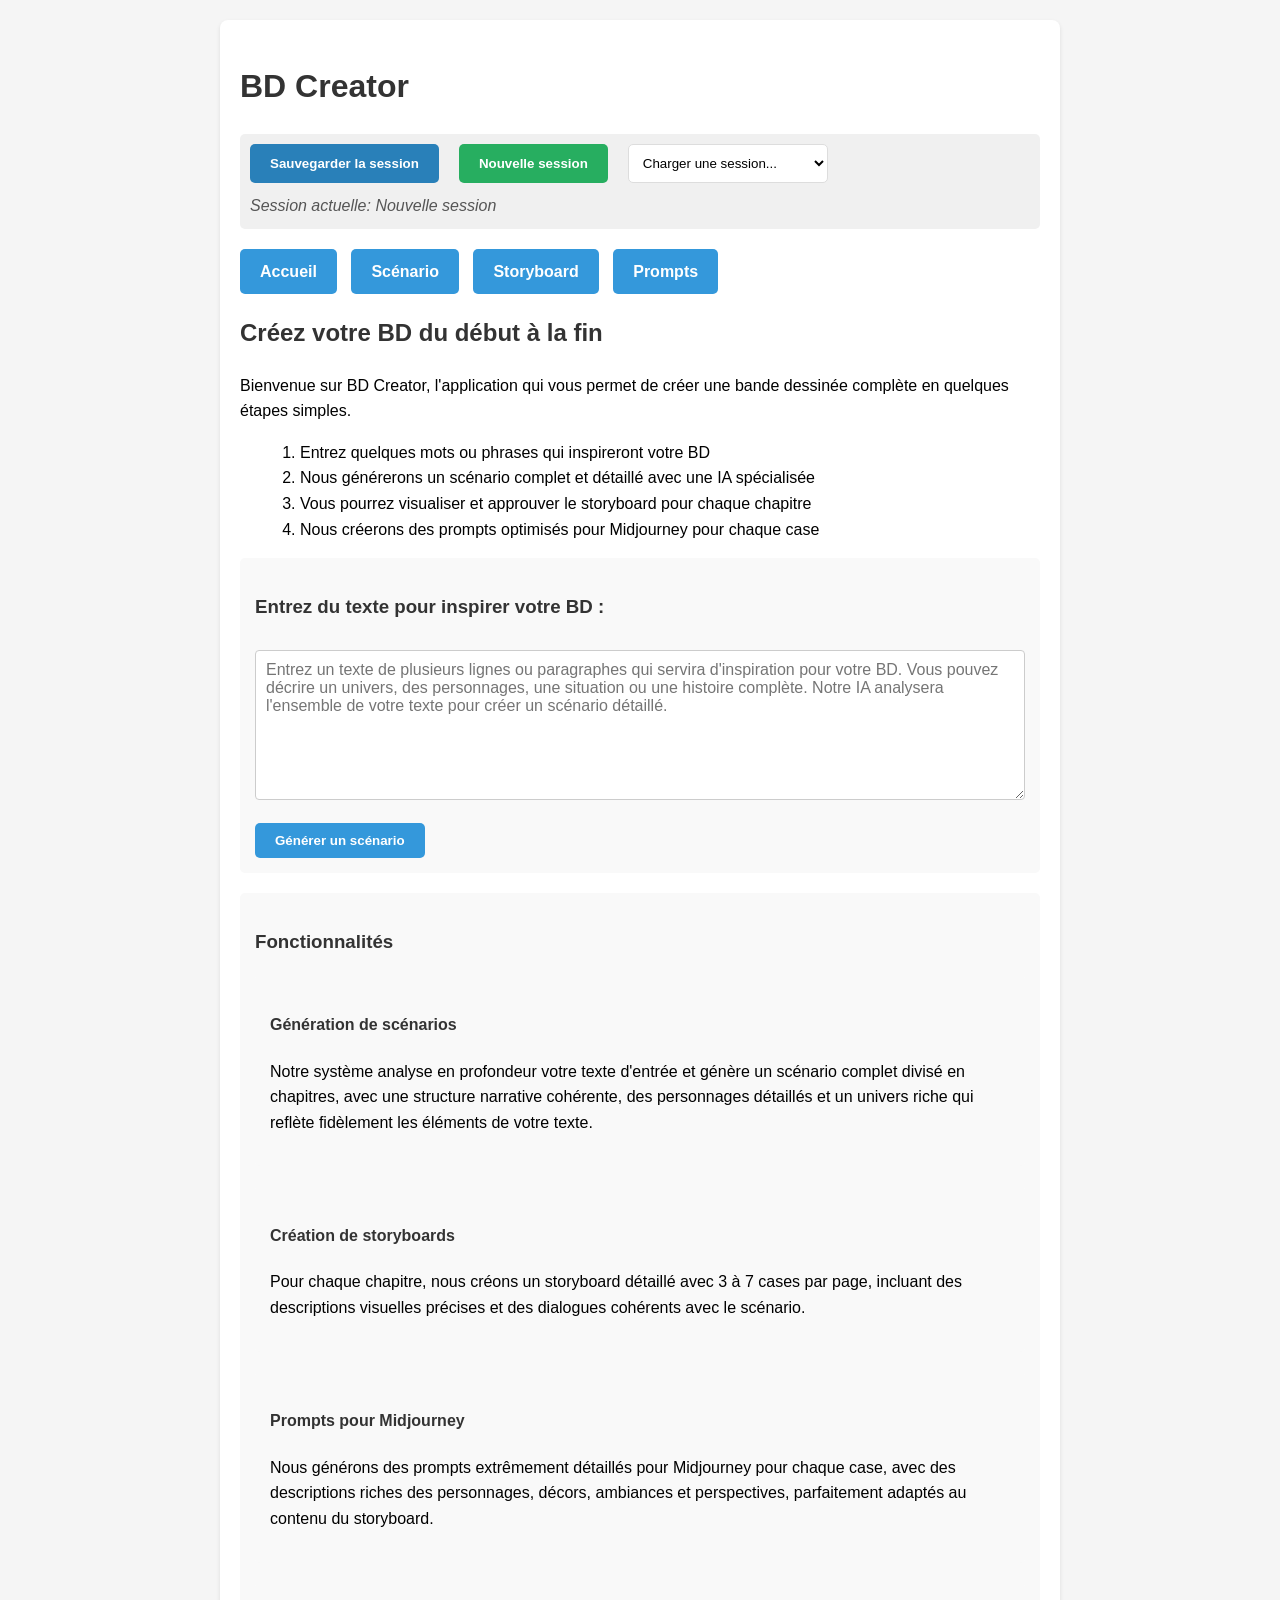
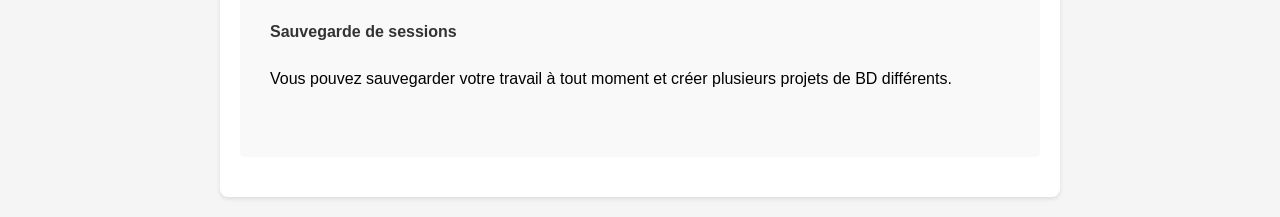
<file: index.html>
<!DOCTYPE html>
<html lang="fr">
<head>
    <meta charset="UTF-8">
    <meta name="viewport" content="width=device-width, initial-scale=1.0">
    <title>BD Creator</title>
    <link rel="stylesheet" href="styles.css">
    <style>
        .text-input-area {
            width: 100%;
            min-height: 150px;
            padding: 10px;
            margin-bottom: 15px;
            border: 1px solid #ccc;
            border-radius: 4px;
            font-family: inherit;
            font-size: 1em;
            resize: vertical;
        }
    </style>
</head>
<body>
    <div class="container">
        <h1>BD Creator</h1>
        
        <div class="session-controls">
            <div class="session-buttons">
                <button id="save-session-btn" class="session-button">Sauvegarder la session</button>
                <button id="new-session-btn" class="session-button">Nouvelle session</button>
                <select id="load-session-select" class="session-select">
                    <option value="">Charger une session...</option>
                </select>
            </div>
            <div id="session-info" class="session-info">
                Session actuelle: <span id="current-session-name">Nouvelle session</span>
            </div>
        </div>
        
        <div class="navigation">
            <a href="index.html" class="button">Accueil</a>
            <a href="scenario.html" class="button">Scénario</a>
            <a href="storyboard.html" class="button">Storyboard</a>
            <a href="prompts.html" class="button">Prompts</a>
        </div>
        
        <h2>Créez votre BD du début à la fin</h2>
        
        <p>Bienvenue sur BD Creator, l'application qui vous permet de créer une bande dessinée complète en quelques étapes simples.</p>
        
        <ol class="steps">
            <li>Entrez quelques mots ou phrases qui inspireront votre BD</li>
            <li>Nous générerons un scénario complet et détaillé avec une IA spécialisée</li>
            <li>Vous pourrez visualiser et approuver le storyboard pour chaque chapitre</li>
            <li>Nous créerons des prompts optimisés pour Midjourney pour chaque case</li>
        </ol>
        
        <div class="feature">
            <h3>Entrez du texte pour inspirer votre BD :</h3>
            <textarea id="keywords" class="text-input-area" placeholder="Entrez un texte de plusieurs lignes ou paragraphes qui servira d'inspiration pour votre BD. Vous pouvez décrire un univers, des personnages, une situation ou une histoire complète. Notre IA analysera l'ensemble de votre texte pour créer un scénario détaillé."></textarea>
            <button id="generate-scenario-btn" class="button">Générer un scénario</button>
        </div>
        
        <div class="feature">
            <h3>Fonctionnalités</h3>
            
            <div class="feature">
                <h4>Génération de scénarios</h4>
                <p>Notre système analyse en profondeur votre texte d'entrée et génère un scénario complet divisé en chapitres, avec une structure narrative cohérente, des personnages détaillés et un univers riche qui reflète fidèlement les éléments de votre texte.</p>
            </div>
            
            <div class="feature">
                <h4>Création de storyboards</h4>
                <p>Pour chaque chapitre, nous créons un storyboard détaillé avec 3 à 7 cases par page, incluant des descriptions visuelles précises et des dialogues cohérents avec le scénario.</p>
            </div>
            
            <div class="feature">
                <h4>Prompts pour Midjourney</h4>
                <p>Nous générons des prompts extrêmement détaillés pour Midjourney pour chaque case, avec des descriptions riches des personnages, décors, ambiances et perspectives, parfaitement adaptés au contenu du storyboard.</p>
            </div>
            
            <div class="feature">
                <h4>Sauvegarde de sessions</h4>
                <p>Vous pouvez sauvegarder votre travail à tout moment et créer plusieurs projets de BD différents.</p>
            </div>
        </div>
    </div>

    <script src="bd_creator_session_manager.js"></script>
    <script src="main.js"></script>
</body>
</html>
</file>
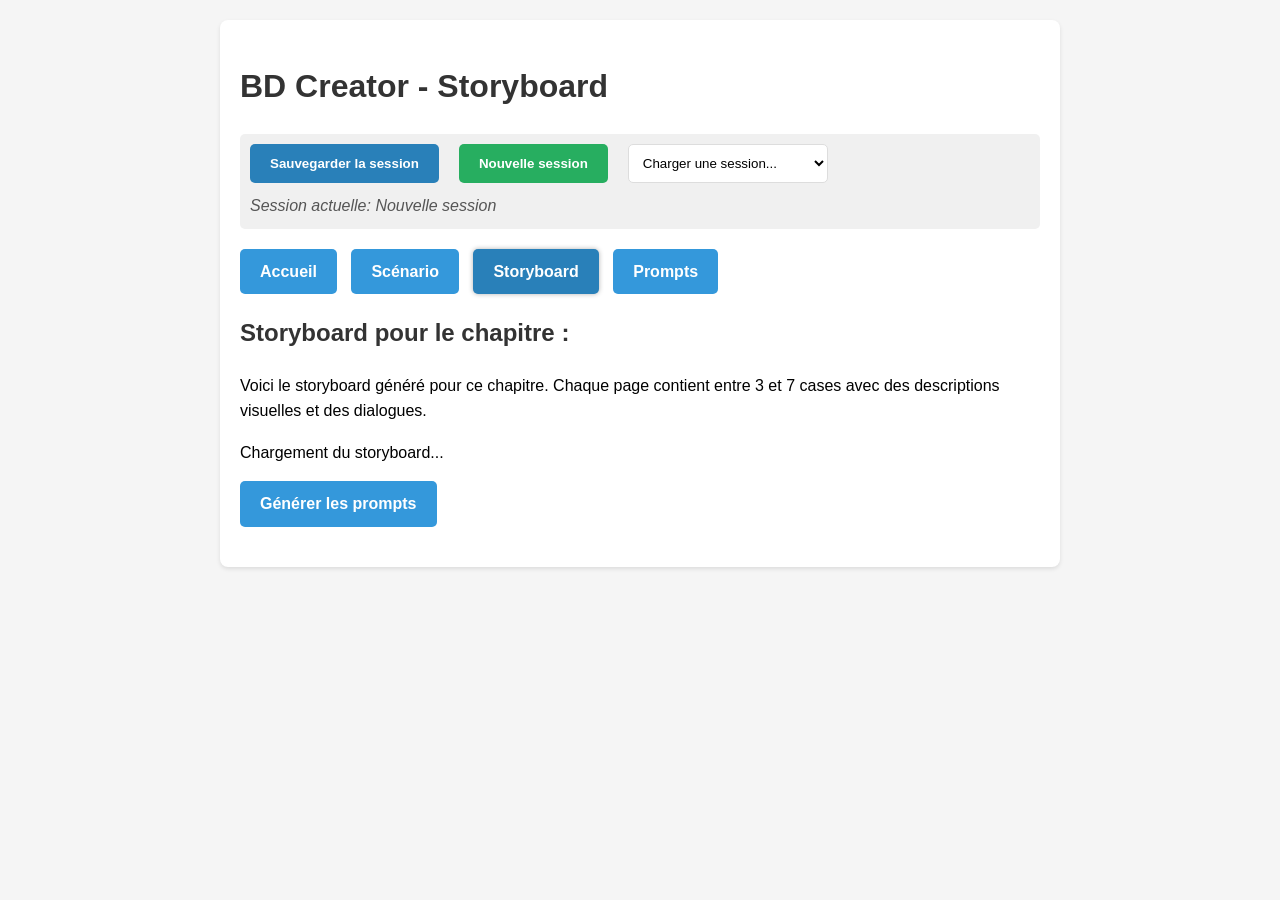
<file: storyboard.html>
<!DOCTYPE html>
<html lang="fr">
<head>
    <meta charset="UTF-8">
    <meta name="viewport" content="width=device-width, initial-scale=1.0">
    <title>Storyboard - BD Creator</title>
    <link rel="stylesheet" href="styles.css">
</head>
<body>
    <div class="container">
        <h1>BD Creator - Storyboard</h1>
        
        <!-- Contrôles de session -->
        <div class="session-controls">
            <div class="session-buttons">
                <button id="save-session-btn" class="session-button">Sauvegarder la session</button>
                <button id="new-session-btn" class="session-button">Nouvelle session</button>
                <select id="load-session-select" class="session-select">
                    <option value="">Charger une session...</option>
                </select>
            </div>
            <div id="session-info" class="session-info">
                Session actuelle: <span id="current-session-name">Nouvelle session</span>
            </div>
        </div>
        
        <div class="navigation">
            <a href="index.html" class="button">Accueil</a>
            <a href="scenario.html" class="button">Scénario</a>
            <a href="storyboard.html" class="button active">Storyboard</a>
            <a href="prompts.html" class="button">Prompts</a>
        </div>
        
        <h2>Storyboard pour le chapitre : <span id="chapter-title"></span></h2>
        <p>Voici le storyboard généré pour ce chapitre. Chaque page contient entre 3 et 7 cases avec des descriptions visuelles et des dialogues.</p>
        
        <div id="storyboard-container" class="storyboard-container">
            <p>Chargement du storyboard...</p>
        </div>
        
        <div class="navigation">
            <p>
                <a href="prompts.html" class="button" id="generate-prompts-link">Générer les prompts</a>
            </p>
        </div>
    </div>
    
    <!-- Inclure les scripts -->
    <script src="bd_creator_session_manager.js"></script>
    <script src="main.js"></script>
</body>
</html>
</file>
<file: styles.css>
/* Styles généraux */
body {
    font-family: Arial, sans-serif;
    line-height: 1.6;
    margin: 0;
    padding: 20px;
    background-color: #f5f5f5;
}

.container {
    max-width: 800px;
    margin: 0 auto;
    background-color: white;
    padding: 20px;
    border-radius: 8px;
    box-shadow: 0 2px 4px rgba(0,0,0,0.1);
}

h1, h2, h3, h4 {
    color: #333;
}

/* Navigation et boutons */
.button {
    display: inline-block;
    background-color: #3498db;
    color: white;
    padding: 10px 20px;
    text-decoration: none;
    border-radius: 5px;
    font-weight: bold;
    margin-right: 10px;
    cursor: pointer;
    border: none;
}

.navigation {
    margin-bottom: 20px;
}

/* Éléments de formulaire */
input[type="text"], textarea {
    width: 100%;
    padding: 10px;
    margin: 10px 0;
    border: 1px solid #ddd;
    border-radius: 5px;
    box-sizing: border-box;
}

/* Sections et cartes */
.feature {
    margin-bottom: 20px;
    padding: 15px;
    background-color: #f9f9f9;
    border-radius: 5px;
}

.steps {
    margin-left: 20px;
}

.chapter {
    margin-bottom: 20px;
    padding: 15px;
    background-color: #f9f9f9;
    border-radius: 5px;
    border-left: 4px solid #3498db;
}

.page {
    margin-bottom: 30px;
    padding: 15px;
    background-color: #f9f9f9;
    border-radius: 5px;
    border-left: 4px solid #3498db;
}

.case {
    margin-bottom: 15px;
    padding: 10px;
    background-color: white;
    border-radius: 5px;
    box-shadow: 0 1px 3px rgba(0,0,0,0.1);
}

.prompt-box {
    margin-bottom: 20px;
    padding: 15px;
    background-color: #f9f9f9;
    border-radius: 5px;
    border-left: 4px solid #3498db;
}

.prompt-text {
    background-color: #f0f0f0;
    padding: 10px;
    border-radius: 5px;
    font-family: monospace;
    white-space: pre-wrap;
    margin-top: 10px;
}

.copy-button {
    background-color: #2ecc71;
    color: white;
    padding: 5px 10px;
    border: none;
    border-radius: 3px;
    cursor: pointer;
    font-size: 0.8em;
    margin-left: 10px;
}

.success {
    background-color: #2ecc71;
}

.error-message {
    color: #e74c3c;
    font-weight: bold;
    padding: 10px;
    background-color: #fadbd8;
    border-radius: 5px;
    margin-bottom: 20px;
}

.loading {
    text-align: center;
    padding: 20px;
    font-style: italic;
    color: #777;
}

/* Styles pour les contrôles de session */
.session-controls {
    background-color: #f0f0f0;
    padding: 10px;
    border-radius: 5px;
    margin-bottom: 20px;
    display: flex;
    justify-content: space-between;
    align-items: center;
    flex-wrap: wrap;
}

.session-buttons {
    display: flex;
    gap: 10px;
    flex-wrap: wrap;
}

.session-button {
    background-color: #2980b9;
    color: white;
    padding: 10px 20px;
    text-decoration: none;
    border-radius: 5px;
    font-weight: bold;
    margin-right: 10px;
    cursor: pointer;
    border: none;
}

.session-select {
    padding: 10px;
    border-radius: 5px;
    border: 1px solid #ddd;
    background-color: white;
    min-width: 200px;
}

.session-info {
    margin-top: 10px;
    font-style: italic;
    color: #555;
}

#new-session-btn {
    background-color: #27ae60;
}

#delete-session-btn {
    background-color: #e74c3c;
}

/* Instructions */
.instructions {
    background-color: #e8f4f8;
    padding: 15px;
    border-radius: 5px;
    margin-bottom: 20px;
    border-left: 4px solid #3498db;
}

.code-block {
    background-color: #f8f8f8;
    padding: 10px;
    border-radius: 5px;
    font-family: monospace;
    white-space: pre-wrap;
    margin: 10px 0;
    border: 1px solid #ddd;
}

/* Styles pour les liens actifs dans la navigation */
.button.active {
    background-color: #2980b9;
    box-shadow: 0 0 5px rgba(0,0,0,0.3);
}
</file>
